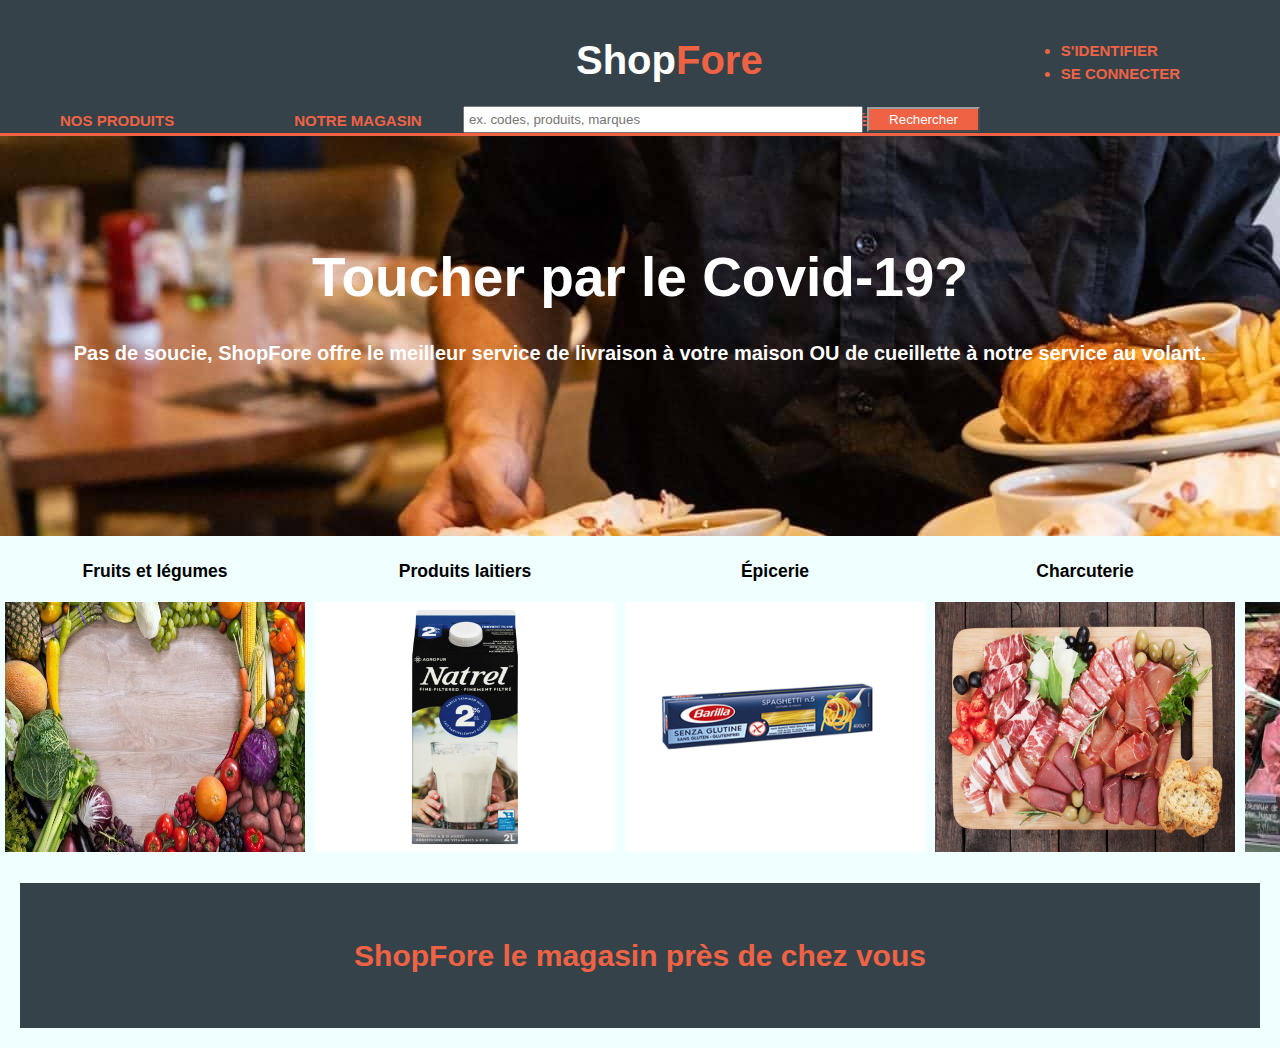
<file: index.html>
<!DOCTYPE html>
<html lang="en">

<head>
    <meta charset="UTF-8">
    <meta name="viewport" content="width=device-width">
    <meta name="viewport" content="width=device-width, initial-scale=1.0">
    <title>ShopFore</title>
    <link rel="stylesheet" type="text/css" href="css/style.css">
</head>

<body>
    <header>
        <div class="container">
            <div id="branding">
                <h1>
                    <span class="highlight">Shop</span>Fore
                </h1>
            </div>
            <ul class="ul_1">
                <li class="inscription_connection"><a href="identifier.html">S'identifier</a></li>
                <li class="inscription_connection"><a href="inscription.html">Se connecter</a></li>
            </ul>
            <nav>
                <ul class="ul_2">
                    <li class="li"><a href="index.html">Nos produits</a></li>
                    <li class="li"><a href="magasin.html">Notre Magasin</a></li>
                    <li class="li"><a href="services.html">Nos Services</a></li>
                    <li class="li"><a href="job.html">joindre l'équipe</a></li>
                    <li class="rechercher">
                        <section id="recherche">
                            <div class="container">
                                <form>
                                    <input type="search" placeholder="ex. codes, produits, marques">
                                    <button type="submit" class="button_1">Rechercher</button>
                                </form>
                            </div>
                        </section>
                    </li>
                </ul>
            </nav>
        </div>

    </header>
    <section id="showcase">
        <div class="container">
            <h1>Toucher par le Covid-19?</h1>
            <p>
                Pas de soucie, ShopFore offre le meilleur service de
                livraison à votre maison OU de cueillette à notre service
                au volant.
            </p>
        </div>
    </section>

    <div class="row">
        <div class="column">
            <h3>Fruits et légumes</h3>
            <img src="./img/fruits.jpg" width="300px" height="250px">
        </div>
        <div class="column">
            <h3>Produits laitiers</h3>
            <img src="./img/lait.jpg" width="300px" height="250px">
        </div>
        <div class="column">
            <h3>Épicerie</h3>
            <img src="./img/épicerie.png" width="300px" height="250px">
        </div>
        <div class="column">
            <h3>Charcuterie</h3>
            <img src="./img/charcuterie.jpg" width="300px" height="250px">
        </div>
        <div class="column">
            <h3>Boucherie</h3>
            <img src="./img/boucherie.jpg" width="300px" height="250px">
        </div>
        <div class="column">
            <h3>Surgelé</h3>
            <img src="./img/Surgelés.jpg" width="300px" height="250px">
        </div>
    </div>

    <footer>
        <p>ShopFore le magasin près de chez vous</p>
    </footer>
</body>

</html>
</file>
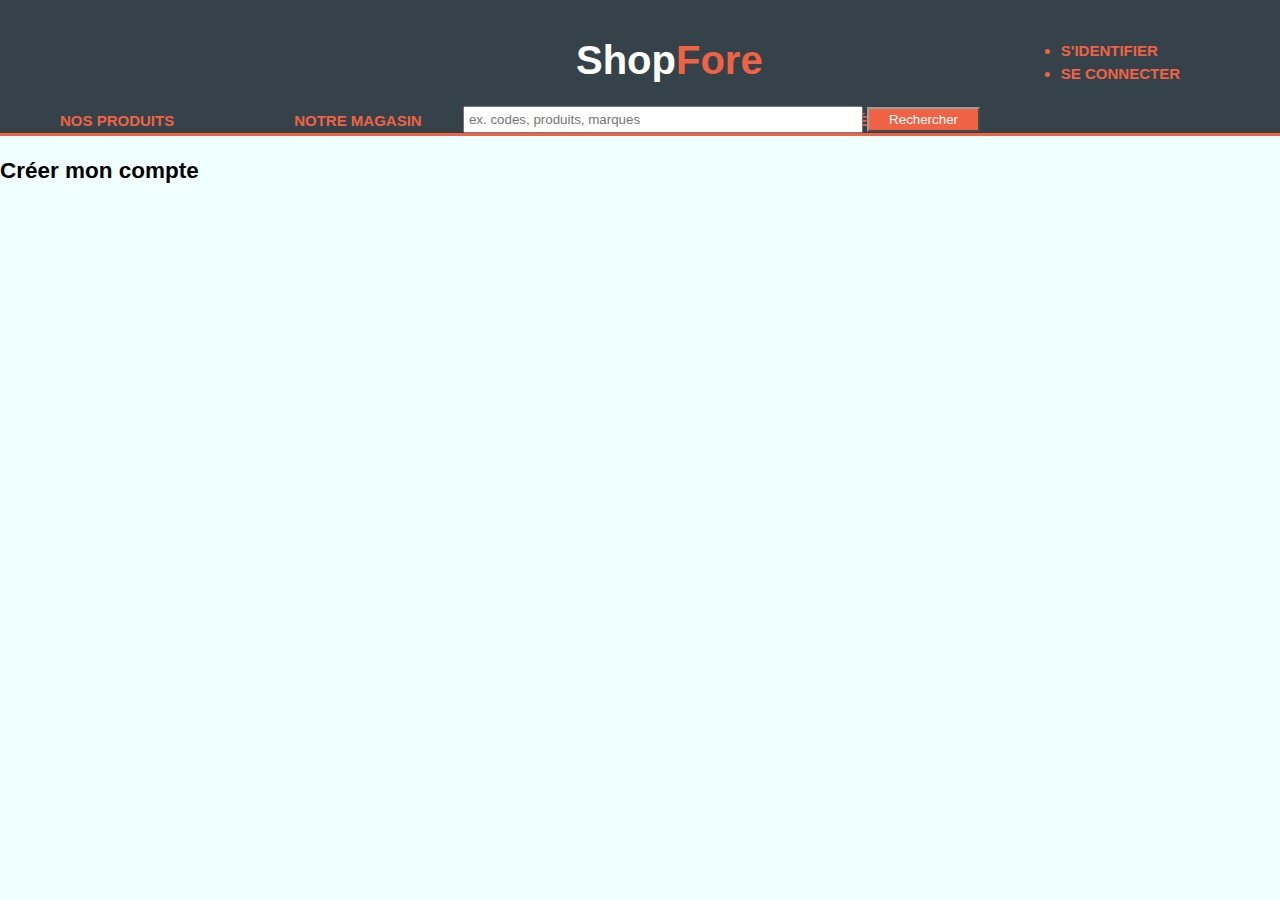
<file: identifier.html>
<!DOCTYPE html>
<html lang="en">

<head>
    <meta charset="UTF-8">
    <meta name="viewport" content="width=device-width">
    <meta name="viewport" content="width=device-width, initial-scale=1.0">
    <title>ShopFore</title>
    <link rel="stylesheet" type="text/css" href="css/style_identifier.css">
</head>

<body>
    <header>
        <div class="container">
            <div id="branding">
                <h1>
                    <span class="highlight">Shop</span>Fore
                </h1>
            </div>
            <ul class="ul_1">
                <li class="inscription_connection"><a href="identifier.html">S'identifier</a></li>
                <li class="inscription_connection"><a href="inscription.html">Se connecter</a></li>
            </ul>
            <nav>
                <ul class="ul_2">
                    <li class="li"><a href="index.html">Nos produits</a></li>
                    <li class="li"><a href="magasin.html">Notre Magasin</a></li>
                    <li class="li"><a href="services.html">Nos Services</a></li>
                    <li class="li"><a href="job.html">joindre l'équipe</a></li>
                    <li class="rechercher">
                        <section id="recherche">
                            <div class="container">
                                <form>
                                    <input type="search" placeholder="ex. codes, produits, marques">
                                    <button type="submit" class="button_1">Rechercher</button>
                                </form>
                            </div>
                        </section>
                    </li>
                </ul>
            </nav>
        </div>
    </header>
    <div id="subhead">
        <h2>
            Créer mon compte
        </h2>
       
    </div>    


</body>

</html>
</file>
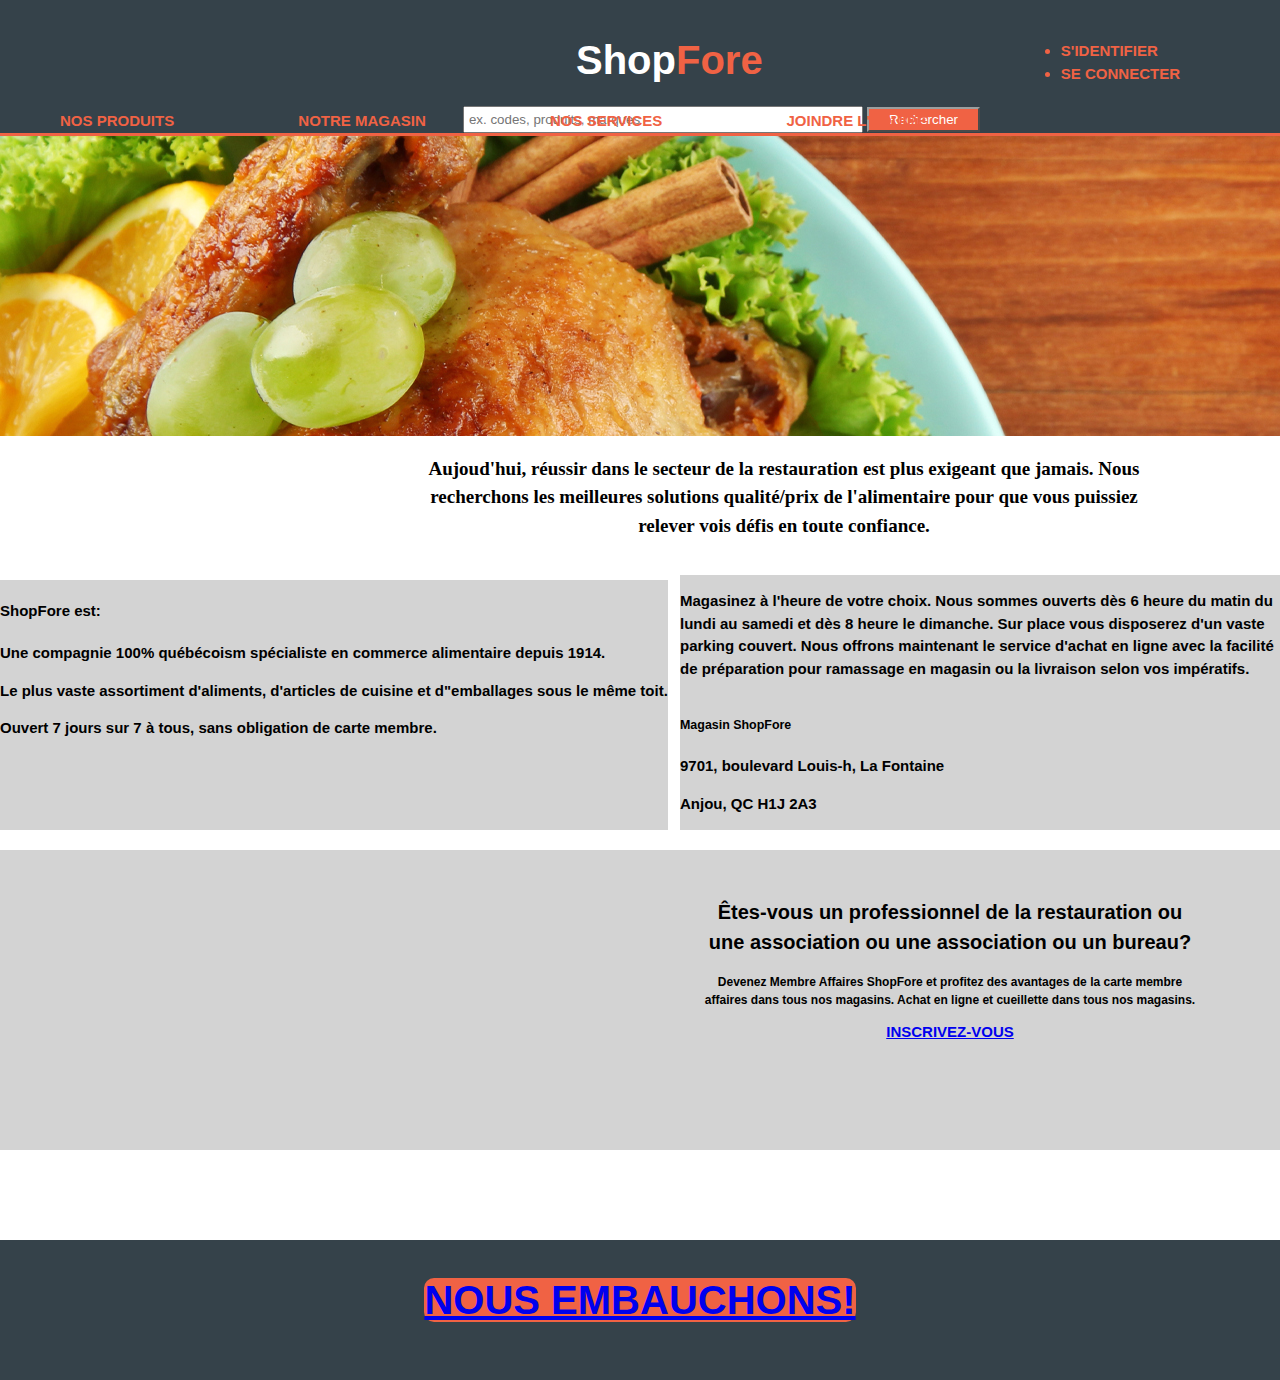
<file: magasin.html>
<!DOCTYPE html>
<html lang="en">

<head>
    <meta charset="UTF-8">
    <meta name="viewport" content="width=device-width">
    <meta name="viewport" content="width=device-width, initial-scale=1.0">
    <title>ShopFore</title>
    <link rel="stylesheet" type="text/css" href="css/style_magasin.css">
</head>

<body>
    <header>
        <div class="container">
            <div id="branding">
                <h1>
                    <span class="highlight">Shop</span>Fore
                </h1>
            </div>
            <ul class="ul_1">
                <li class="inscription_connection"><a href="identifier.html">S'identifier</a></li>
                <li class="inscription_connection"><a href="inscription.html">Se connecter</a></li>
            </ul>
            <nav>
                <ul class="ul_2">
                    <li class="li"><a href="index.html">Nos produits</a></li>
                    <li class="li"><a href="magasin.html">Notre Magasin</a></li>
                    <li class="li"><a href="services.html">Nos Services</a></li>
                    <li class="li"><a href="job.html">joindre l'équipe</a></li>
                    <li class="rechercher">
                        <section id="recherche">
                            <div class="container">
                                <form>
                                    <input type="search" placeholder="ex. codes, produits, marques">
                                    <button type="submit" class="button_1">Rechercher</button>
                                </form>
                            </div>
                        </section>
                    </li>
                </ul>
            </nav>
        </div>

    </header>
    <section id="showcase">
        <div class="container">

        </div>
    </section>
    <div>
        <p class="milieu">
            Aujoud'hui, réussir dans le secteur de la restauration est plus exigeant
            que jamais. Nous recherchons les meilleures solutions qualité/prix de l'alimentaire
            pour que vous puissiez relever vois défis en toute confiance.
        </p>
    </div>
    <section id="description">
        <div class="shopfore_1">
            <h4>
                ShopFore est:
            </h4>
            <p>
                Une compagnie 100% québécoism spécialiste en commerce alimentaire
                depuis 1914.
            </p>
            <p>
                Le plus vaste assortiment d'aliments,
                d'articles de cuisine et d"emballages sous le même toit.
            </p>
            <p>
                Ouvert 7 jours sur 7 à tous, sans obligation de carte membre.
            </p>
        </div>
        <div class="shopfore_2">
            <div class="desc">
                <p>
                    Magasinez à l'heure de votre choix. Nous sommes ouverts dès
                    6 heure du matin du lundi au samedi et dès 8 heure le dimanche.
                    Sur place vous disposerez d'un vaste parking couvert. Nous offrons
                    maintenant le service d'achat en ligne avec la facilité de préparation
                    pour ramassage en magasin ou la livraison selon vos impératifs.
                </p>
            </div>
            <div class="desc_2">
                <h5>
                    Magasin ShopFore
                </h5>
                <p>
                    9701, boulevard Louis-h, La Fontaine
                </p>
                <p>
                    Anjou, QC H1J 2A3
                </p>
            </div>
        </div>

    </section>
    <section id="insc">

        <div class="sous">
            <h6>
                Êtes-vous un professionnel de la restauration ou une association
                ou une association ou un bureau?
            </h6>
            <p>
                Devenez Membre Affaires ShopFore et profitez des avantages de la
                carte membre affaires dans tous nos magasins. Achat en ligne et
                cueillette dans tous nos magasins.
            </p>
            <a href="identifier.html">INSCRIVEZ-VOUS</a>
        </div>
    </section>
    <section id="footerr">
        <footer>
            <div>
                <a href="job.html">NOUS EMBAUCHONS!</a>
            </div>
        </footer>
    </section>

</body>

</html>
</file>
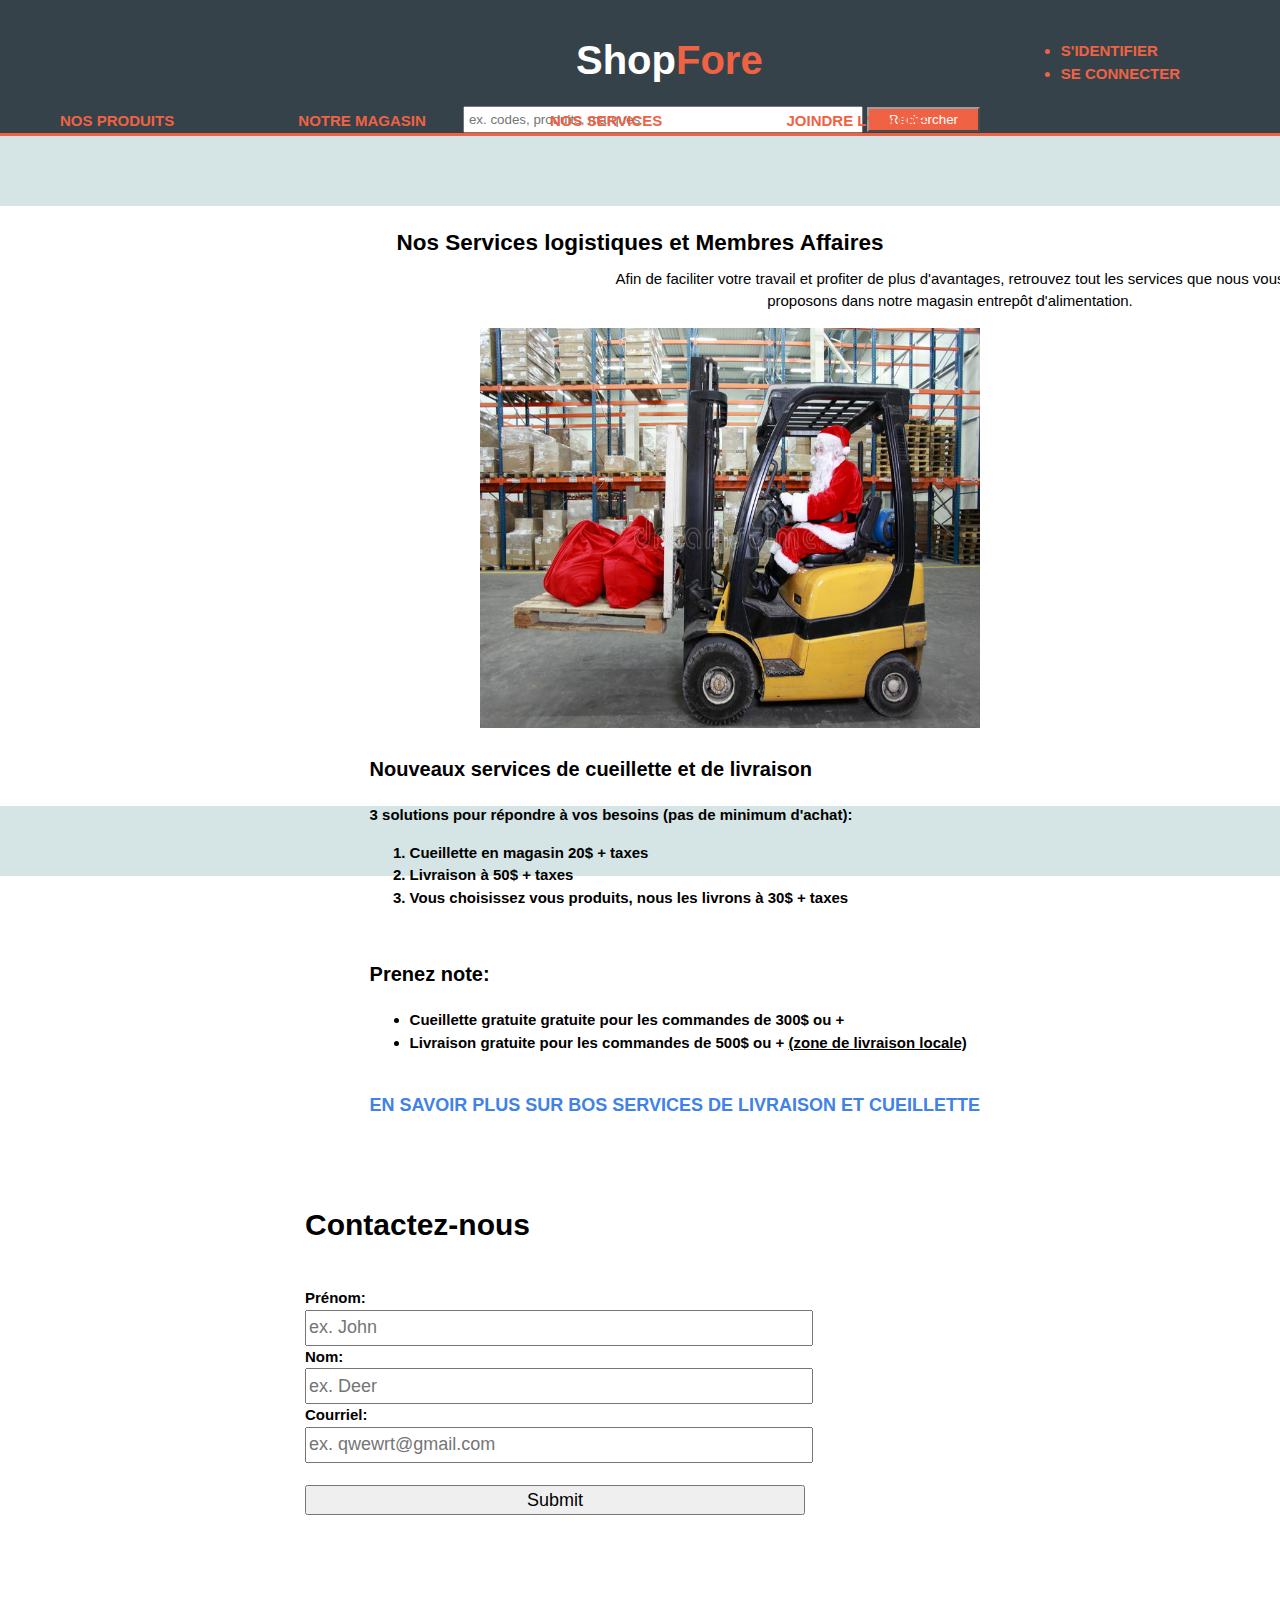
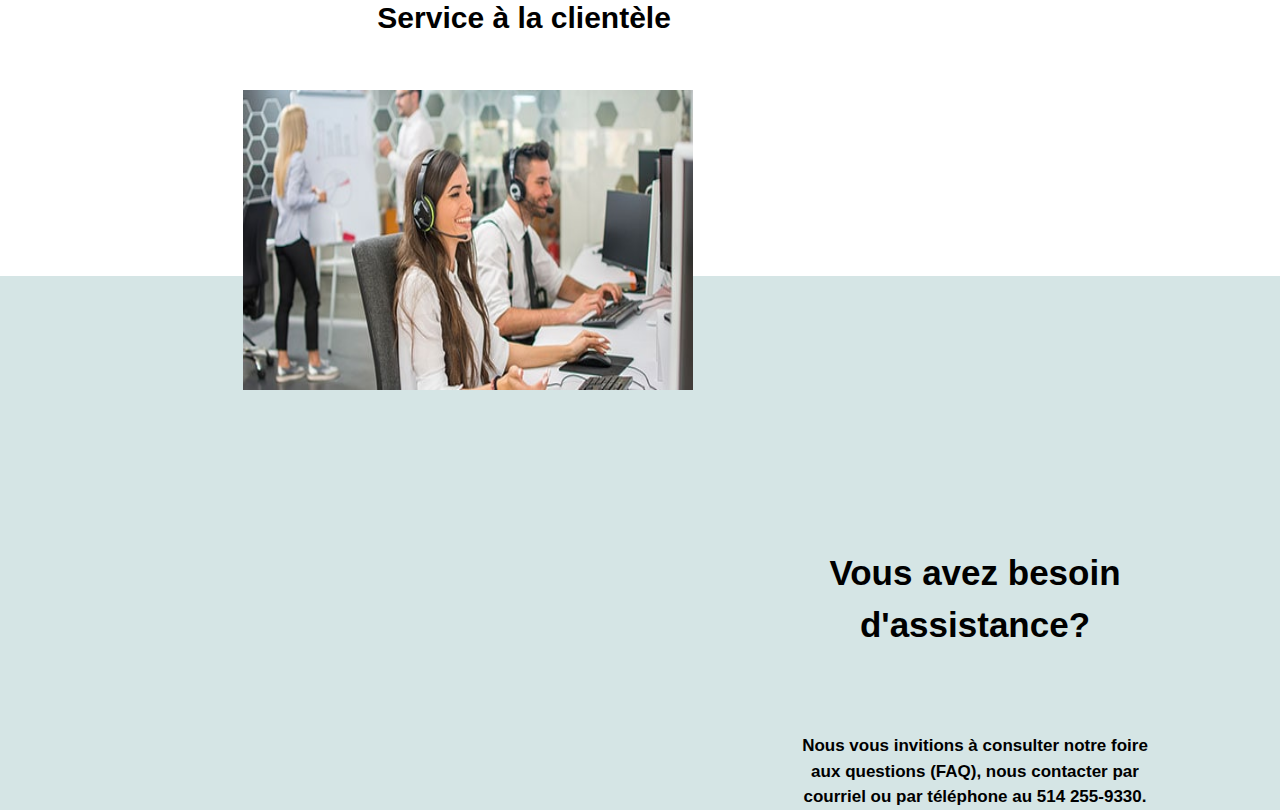
<file: services.html>
<!DOCTYPE html>
<html lang="en">

<head>
    <meta charset="UTF-8">
    <meta name="viewport" content="width=device-width">
    <meta name="viewport" content="width=device-width, initial-scale=1.0">
    <title>ShopFore</title>
    <link rel="stylesheet" type="text/css" href="css/style_services.css">
</head>

<body>
    <header>
        <div class="container">
            <div id="branding">
                <h1>
                    <span class="highlight">Shop</span>Fore
                </h1>
            </div>
            <ul class="ul_1">
                <li class="inscription_connection"><a href="identifier.html">S'identifier</a></li>
                <li class="inscription_connection"><a href="inscription.html">Se connecter</a></li>
            </ul>
            <nav>
                <ul class="ul_2">
                    <li class="li"><a href="index.html">Nos produits</a></li>
                    <li class="li"><a href="magasin.html">Notre Magasin</a></li>
                    <li class="li"><a href="services.html">Nos Services</a></li>
                    <li class="li"><a href="job.html">joindre l'équipe</a></li>
                    <li class="rechercher">
                        <section id="recherche">
                            <div class="container">
                                <form>
                                    <input type="search" placeholder="ex. codes, produits, marques">
                                    <button type="submit" class="button_1">Rechercher</button>
                                </form>
                            </div>
                        </section>
                    </li>
                </ul>
            </nav>
        </div>
    </header>
    <div class="parti_1">
        <div class="sous_parti1">
            <h2>
                Nos Services logistiques et Membres Affaires
            </h2>
            <p>
                Afin de faciliter votre travail et profiter
                de plus d'avantages, retrouvez tout les services que nous vous
                proposons dans notre magasin entrepôt d'alimentation.
            </p>
        </div>
        <div class="sous_parti2">
            <div class="img">
                <img src="./img/forklift.jpg" width="500px" height="400px">
            </div>
            <div class="des">
                <h3>
                    Nouveaux services de cueillette et de livraison
                </h3>
                <p><b>3 solutions</b> pour répondre à vos besoins (pas de minimum d'achat):</p>
                <ol>
                    <li>
                        Cueillette en magasin 20$ + taxes
                    </li>
                    <li>
                        Livraison à 50$ + taxes
                    </li>
                    <li>
                        Vous choisissez vous produits, nous les livrons à 30$ + taxes
                    </li>
                </ol>
                <p id="d">
                    Prenez note:
                </p>
                <ul>
                    <li>
                        <b>Cueillette gratuite gratuite</b> pour les commandes
                        de <b>300$ ou +</b>
                    </li>
                    <li>
                        <b>Livraison gratuite</b> pour les commandes de <b>500$ ou +</b>
                        <u>(zone de livraison locale)</u>
                    </li>
                </ul>
                <div class="blue_square">
                    <p>EN SAVOIR PLUS SUR BOS SERVICES DE LIVRAISON ET CUEILLETTE</p>
                </div>
            </div>
        </div>
    </div>
    <div class="parti_2">
        <div class="row">
            <div class="column">
                <h4>
                    Contactez-nous
                </h4>
                <form action="/action_page.php">
                    <label for="fname">Prénom:</label><br>
                    <input type="text" id="fname" name="fname" placeholder="ex. John"><br>
                    <label for="lname">Nom:</label><br>
                    <input type="text" id="lname" name="lname" placeholder="ex. Deer"><br>
                    <label for="lname">Courriel:</label><br>
                    <input type="text" id="lname" name="lname" placeholder="ex. qwewrt@gmail.com"><br><br>
                    <input id="sub"type="submit" value="Submit">
                </form>
            </div>

            <div class="column">
                <h5>Service à la clientèle</h5>
                <img src="./img/service.jpg" alt="Mountains" style="width: 450px; height: 300px;">
            </div>
        </div>
        <div id="assistance">
            <h6>
                Vous avez besoin d'assistance?
            </h6>
            <p>
                Nous vous invitions à consulter notre foire aux questions (FAQ),
                nous contacter par courriel ou par téléphone au 514 255-9330.
            </p>
        </div>
    </div>


</body>

</html>
</file>
<file: css/style.css>
body{
    font-family: Arial, Helvetica, sans-serif;
    font-size: 15px;
    line-height: 1.5;
    margin:0;
    background-color: azure;
    font-weight: 600;
}
/*Global*/
.container{
    width:100%;
    margin:auto;
    overflow:hidden;
}
.button_1{
    height: 25px;
    background: #F06244;
    border-color:#9C9F9F;
    border:6;
    padding-left:20px;
    padding-right:20px;
    color: #ffffff;
}
/* Header*/
header{
    background: #35424a;
    color:#F06244;
    padding-top:30px;
    min-height:70px;
    border-bottom:#F06244 3px solid;
}
header a{
    color:#F06244;
    text-decoration:none;
    text-transform: uppercase;
    font-size: 15px;
}
.ul_2{
    margin:0;
    padding:0;
    margin-top:80px;
}
.li{
    float:left;
    display: inline;
    padding: 0 60px 0 60px;
}
.rechercher{
    margin-top:-27px;
    float:right;
    display: inline;
    padding: 0 300px 0 200px;
}
header #branding{
    float:left;
    padding-left: 45%;
}
header #branding h1{
    margin:0;
    font-size: 40px;
}
.ul_1{
    float:right;
    margin-right: 100px;
    margin-top: 10px;
    text-decoration:none;
    text-transform: uppercase;
}
header .highlight{
    color:#ffffff;
    font-weight:bold;
}
header a:hover{
    color:#cccccc;
    font-weight:bold;
}
/*Showcase*/
#showcase{
    min-height:400px;
    background:url('../img/nour.jpg') no-repeat;
    text-align: center;
    color:#ffffff;
}
#showcase h1{
    margin-top:100px;
    font-size:55px;
    margin-bottom:10px;

}
#showcase p{
    font-size: 20px;
}
header input{
    padding:4px;
    width: 400px;
}
/* Three image containers (use 25% for four, and 50% for two, etc) */
#boxes.column {
    float: left;
    width: 33.33%;
    padding: 5px;
  }
  
  /* Clear floats after image containers */
 .row::after {
    content: "";
    clear: both;
    display: table;
  }
.row {
    display: flex;
  }
  
.column {
    flex: 33.33%;
    padding: 5px;
  }
.row h3{
    text-align:center;
}
footer{
    padding:20px;
    margin:20px; 
    color:#F06244;
    background-color: #35424a;
    ;
    text-align:center;
    font-size:30px;
}
</file>
<file: css/style_identifier.css>
body{
    font-family: Arial, Helvetica, sans-serif;
    font-size: 15px;
    line-height: 1.5;
    margin:0;
    background-color: azure;
    font-weight: 600;
}
/*Global*/
.container{
    width:100%;
    margin:auto;
    overflow:hidden;
}
.button_1{
    height: 25px;
    background: #F06244;
    border-color:#9C9F9F;
    border:6;
    padding-left:20px;
    padding-right:20px;
    color: #ffffff;
}
/* Header*/
header{
    background: #35424a;
    color:#F06244;
    padding-top:30px;
    min-height:70px;
    border-bottom:#F06244 3px solid;
}
header a{
    color:#F06244;
    text-decoration:none;
    text-transform: uppercase;
    font-size: 15px;
}
.ul_2{
    margin:0;
    padding:0;
    margin-top:80px;
}
.li{
    float:left;
    display: inline;
    padding: 0 60px 0 60px;
}
.rechercher{
    margin-top:-27px;
    float:right;
    display: inline;
    padding: 0 300px 0 200px;
}
header #branding{
    float:left;
    padding-left: 45%;
}
header #branding h1{
    margin:0;
    font-size: 40px;
}
.ul_1{
    float:right;
    margin-right: 100px;
    margin-top: 10px;
    text-decoration:none;
    text-transform: uppercase;
}
header .highlight{
    color:#ffffff;
    font-weight:bold;
}
header a:hover{
    color:#cccccc;
    font-weight:bold;
}

header input{
    padding:4px;
    width: 400px;
}
#subhead{
    width:100%;
}
</file>
<file: css/style_magasin.css>
body{
    font-family: Arial, Helvetica, sans-serif;
    font-size: 15px;
    line-height: 1.5;
    margin:0;
    background-color:white;
    font-weight: 600;
}
/*Global*/
.container{
    width:100%;
    margin:auto;
    overflow:hidden;
}
.button_1{
    height: 25px;
    background: #F06244;
    border-color:#9C9F9F;
    border:6;
    padding-left:20px;
    padding-right:20px;
    color: #ffffff;
}
/* Header*/
header{
    background: #35424a;
    color:#F06244;
    padding-top:30px;
    min-height:70px;
    border-bottom:#F06244 3px solid;
}
header a{
    color:#F06244;
    text-decoration:none;
    text-transform: uppercase;
    font-size: 15px;
}
.ul_2{
    margin:0;
    padding:0;
    margin-top:80px;
}
.li{
    display: inline;
    padding: 0 60px 0 60px;
}
.rechercher{
    margin-top:-27px;
    float:right;
    display: inline;
    padding: 0 300px 0 200px;
}
header #branding{
    float:left;
    padding-left: 45%;
}
header #branding h1{
    margin:0;
    font-size: 40px;
}
.ul_1{
    float:right;
    margin-right: 100px;
    margin-top: 10px;
    text-decoration:none;
    text-transform: uppercase;
}
header .highlight{
    color:#ffffff;
    font-weight:bold;
}
header a:hover{
    color:#cccccc;
    font-weight:bold;
}
/*Showcase*/
#showcase{
    min-height:300px;
    background:url('../img/poulet.jpg') no-repeat;
    text-align: center;
    color:#ffffff;
}
#showcase h1{
    margin-top:80px;
    font-size:55px;
    margin-bottom:10px;

}
#showcase p{
    font-size: 20px;
}
header input{
    padding:4px;
    width: 400px;
}
div .milieu{
    text-align: center;
    margin-left: 400px;
    font-size: 19px;
    font-weight: 800;
    font-family: Cambria, Cochin, Georgia, Times, 'Times New Roman', serif;
    width:60%;
}
#description{
    margin-top: 40px;
}
.shopfore_1{
    float: left;
    background-color: lightgray;
    height: 250px;
}
.shopfore_2{
    width:600px;
    float:right;
    background-color: lightgray;
    margin-top: -5px;
}
.shopfore_2 .desc{
    float: left;
}
.shopfore_2 .desc_2{
    float: left;
}

footer{
    height: 80px;
    padding:30px;
    color:#FFFFFF;
    background-color: #35424a;
    ;
    text-align:center;
    font-size:40px;
    margin-top: 700px;
}
footer a{
    text-align: center;
    background-color: #F06244;
    border-radius: 10px;
}
#insc{
    height: 300px;
    width: 100%;
    text-align: center;
    margin-top: 20px;
    background-color: lightgray;
    float: left;
}
.sous{
    text-align: center;
    width: 500px;
    float: none;
    margin-left:700px;

}
.sous h6{
    font-size: 20px;
}
.sous p{
    margin-top: -30px;
    float: right;
    font-size: 12px;
}
</file>
<file: css/style_services.css>
body{
    font-family: Arial, Helvetica, sans-serif;
    font-size: 15px;
    line-height: 1.5;
    margin:0;
    background-color:#D5E5E5;
    font-weight: 600;
    
}
/*Global*/
.container{
    width:100%;
    margin:auto;
    overflow:hidden;
}
.button_1{
    height: 25px;
    background: #F06244;
    border-color:#9C9F9F;
    border:6;
    padding-left:20px;
    padding-right:20px;
    color: #ffffff;
}
/* Header*/
header{
    background: #35424a;
    color:#F06244;
    padding-top:30px;
    min-height:70px;
    border-bottom:#F06244 3px solid;
}
header a{
    color:#F06244;
    text-decoration:none;
    text-transform: uppercase;
    font-size: 15px;
}
.ul_2{
    margin:0;
    padding:0;
    margin-top:80px;
}
.li{
    display: inline;
    padding: 0 60px 0 60px;
}
.rechercher{
    margin-top:-27px;
    float:right;
    display: inline;
    padding: 0 300px 0 200px;
}
header #branding{
    float:left;
    padding-left: 45%;
}
header #branding h1{
    margin:0;
    font-size: 40px;
}
.ul_1{
    float:right;
    margin-right: 100px;
    margin-top: 10px;
    text-decoration:none;
    text-transform: uppercase;
}
header .highlight{
    color:#ffffff;
    font-weight:bold;
}
header a:hover{
    color:#cccccc;
    font-weight:bold;
}
header input{
    padding:4px;
    width: 400px;
}
.parti_1{
    margin-top: 70px;
    height: 600px;
    width: 100%;
    background: white;
}

.sous_parti1 h2{
    padding-top: 20px;
    text-align: center;
    font-weight: 700;
}
.sous_parti1 p{
    margin-top: -10px;
    margin-left: 600px;
    text-align: center;
    font-weight: 300;
    width: 700px;
}
.img{
    margin-left: 480px;
    float: left;
}
.des{
    margin-right: 300px;
    float: right;
}
.des h3{
    font-size: 20px;
    font-weight: 900;
}
.des #d{
    padding-top: 30px;
    font-size: 20px;
    font-weight: 900;
}
.blue_square p{
    font-size: 18px;
    color: #4082E8;
    padding-top: 20px;
}
.parti_2{
    margin-top: 70px;
    margin-bottom: 70px;
    height: 1000px;
    width: 100%;
    background: white;
    
}
/* Three image containers (use 25% for four, and 50% for two, etc) */
.column {
    margin-top: 20px;
    margin-left:300px;
    float: left;
    width: 30.33%;
    padding: 5px;
}

/* Clear floats after image containers */
.row::after {
    content: "";
    clear: both;
    display: table;
}
.column h4{
    font-size:30px;
}

.column img{
    float: right;
}
.column h5{
    font-size: 30px;
    padding-left: 50px;
    text-align: center;
}
.column input{
    font-size: 18px;
    width: 500px;
    height: 30px;

}
.column #sub{
    font-size: 18px;
    width: 500px;
    height: 30px;
    
}
#assistance{
    margin-left: 800px;
    width: 350px;
    text-align: center;
    padding-top: 70px;
}
#assistance h6{
    font-size: 35px;
}
#assistance p{
    font-size: 17px ;
}
</file>
